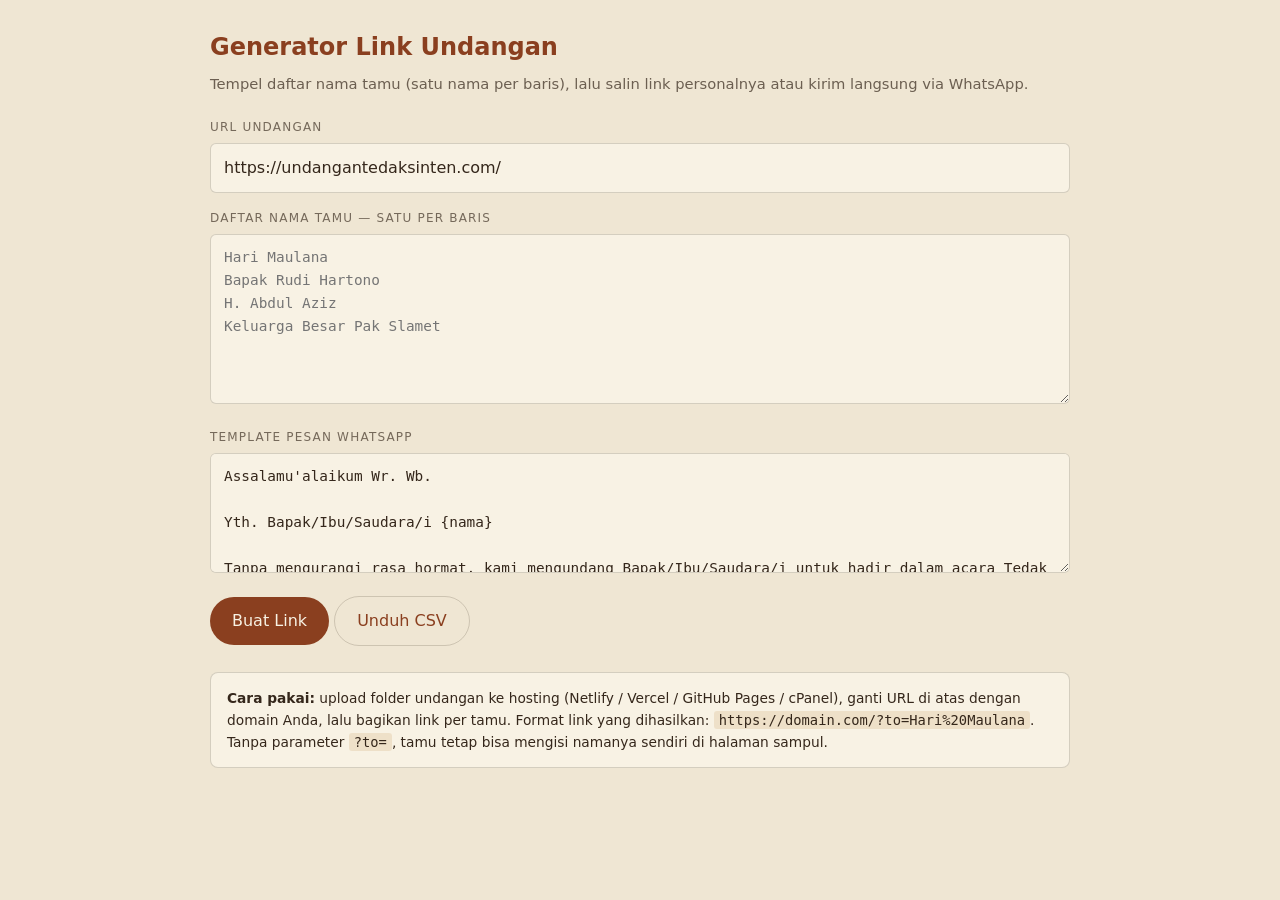
<file: tools/generator.html>
<!DOCTYPE html>
<html lang="id">
<head>
<meta charset="UTF-8">
<meta name="viewport" content="width=device-width, initial-scale=1.0">
<title>Generator Link Undangan</title>
<style>
  :root{ --cream:#efe6d3; --light:#f8f2e4; --terra:#8a3f1f; --line:rgba(53,39,27,.18); --ink:#35271b; }
  *{box-sizing:border-box;margin:0;padding:0}
  body{ background:var(--cream); color:var(--ink); font-family:system-ui,-apple-system,Segoe UI,sans-serif;
        padding:28px 18px 60px; line-height:1.6; }
  .wrap{ max-width:860px; margin:0 auto; }
  h1{ font-size:1.5rem; color:var(--terra); margin-bottom:6px; }
  p.sub{ opacity:.7; font-size:.92rem; margin-bottom:22px; }
  label{ display:block; font-size:.75rem; letter-spacing:.1em; text-transform:uppercase; opacity:.65; margin:16px 0 6px; }
  input,textarea{ width:100%; padding:11px 13px; font:inherit; background:var(--light);
                  border:1px solid var(--line); border-radius:6px; color:var(--ink); }
  textarea{ min-height:170px; resize:vertical; font-family:ui-monospace,Menlo,monospace; font-size:.9rem; }
  button{ margin-top:16px; padding:11px 22px; font:inherit; cursor:pointer; border:none; border-radius:999px;
          background:var(--terra); color:var(--light); }
  button.sec{ background:transparent; color:var(--terra); border:1px solid var(--line); }
  table{ width:100%; border-collapse:collapse; margin-top:22px; font-size:.88rem; }
  th,td{ text-align:left; padding:9px 8px; border-bottom:1px solid var(--line); vertical-align:top; }
  th{ font-size:.7rem; letter-spacing:.1em; text-transform:uppercase; opacity:.6; }
  td.link{ font-family:ui-monospace,Menlo,monospace; font-size:.78rem; word-break:break-all; opacity:.85; }
  .act{ white-space:nowrap; }
  .act button{ margin:0 0 0 4px; padding:6px 12px; font-size:.75rem; }
  .wa{ background:#128c7e; }
  .note{ background:var(--light); border:1px solid var(--line); border-radius:8px; padding:14px 16px;
         font-size:.86rem; margin-top:26px; }
  code{ background:rgba(184,134,59,.16); padding:1px 5px; border-radius:3px; }
</style>
</head>
<body>
<div class="wrap">
  <h1>Generator Link Undangan</h1>
  <p class="sub">Tempel daftar nama tamu (satu nama per baris), lalu salin link personalnya atau kirim langsung via WhatsApp.</p>

  <label for="base">URL undangan</label>
  <input id="base" type="text" value="https://undangantedaksinten.com/" placeholder="https://domain-anda.com/">

  <label for="names">Daftar nama tamu — satu per baris</label>
  <textarea id="names" placeholder="Hari Maulana
Bapak Rudi Hartono
H. Abdul Aziz
Keluarga Besar Pak Slamet"></textarea>

  <label for="tpl">Template pesan WhatsApp</label>
  <textarea id="tpl" style="min-height:120px">Assalamu'alaikum Wr. Wb.

Yth. Bapak/Ibu/Saudara/i {nama}

Tanpa mengurangi rasa hormat, kami mengundang Bapak/Ibu/Saudara/i untuk hadir dalam acara Tedak Sinten putra kami.

Berikut link undangannya:
{link}

Merupakan suatu kehormatan bagi kami apabila Bapak/Ibu berkenan hadir dan memberikan doa restu.

Matur nuwun.
Wassalamu'alaikum Wr. Wb.</textarea>

  <button id="go" type="button">Buat Link</button>
  <button id="csv" type="button" class="sec">Unduh CSV</button>

  <table id="out" hidden>
    <thead><tr><th>Nama</th><th>Link</th><th></th></tr></thead>
    <tbody></tbody>
  </table>

  <div class="note">
    <strong>Cara pakai:</strong> upload folder undangan ke hosting (Netlify / Vercel / GitHub Pages / cPanel),
    ganti URL di atas dengan domain Anda, lalu bagikan link per tamu.
    Format link yang dihasilkan: <code>https://domain.com/?to=Hari%20Maulana</code>.
    Tanpa parameter <code>?to=</code>, tamu tetap bisa mengisi namanya sendiri di halaman sampul.
  </div>
</div>

<script>
const $ = s => document.querySelector(s);
let rows = [];

function buatLink(base, nama){
  let b = base.trim();
  if(!b) b = location.origin + '/';
  if(!/[?&]$/.test(b) && !b.endsWith('/') && !b.endsWith('.html')) b += '/';
  return b + '?to=' + encodeURIComponent(nama);
}

function render(){
  const base = $('#base').value;
  const names = $('#names').value.split('\n').map(s=>s.trim()).filter(Boolean);
  const tbody = $('#out tbody');
  tbody.innerHTML = '';
  rows = names.map(n => ({ nama:n, link:buatLink(base,n) }));

  rows.forEach(r=>{
    const tr = document.createElement('tr');

    const td1 = document.createElement('td');
    td1.textContent = r.nama;

    const td2 = document.createElement('td');
    td2.className = 'link';
    td2.textContent = r.link;

    const td3 = document.createElement('td');
    td3.className = 'act';
    const bCopy = document.createElement('button');
    bCopy.type='button'; bCopy.className='sec'; bCopy.textContent='Salin';
    bCopy.onclick = async ()=>{
      await navigator.clipboard.writeText(r.link);
      bCopy.textContent='✓'; setTimeout(()=>bCopy.textContent='Salin',1200);
    };
    const bWa = document.createElement('button');
    bWa.type='button'; bWa.className='wa'; bWa.textContent='WhatsApp';
    bWa.onclick = ()=>{
      const msg = $('#tpl').value.replaceAll('{nama}', r.nama).replaceAll('{link}', r.link);
      window.open('https://wa.me/?text=' + encodeURIComponent(msg), '_blank');
    };
    td3.append(bCopy, bWa);

    tr.append(td1, td2, td3);
    tbody.appendChild(tr);
  });

  $('#out').hidden = rows.length === 0;
}

$('#go').onclick = render;
$('#csv').onclick = ()=>{
  if(!rows.length) render();
  if(!rows.length) return;
  const csv = 'Nama,Link\n' + rows.map(r=>`"${r.nama.replace(/"/g,'""')}","${r.link}"`).join('\n');
  const a = document.createElement('a');
  a.href = URL.createObjectURL(new Blob([csv],{type:'text/csv;charset=utf-8'}));
  a.download = 'link-undangan.csv';
  a.click();
};
</script>
</body>
</html>
</file>
